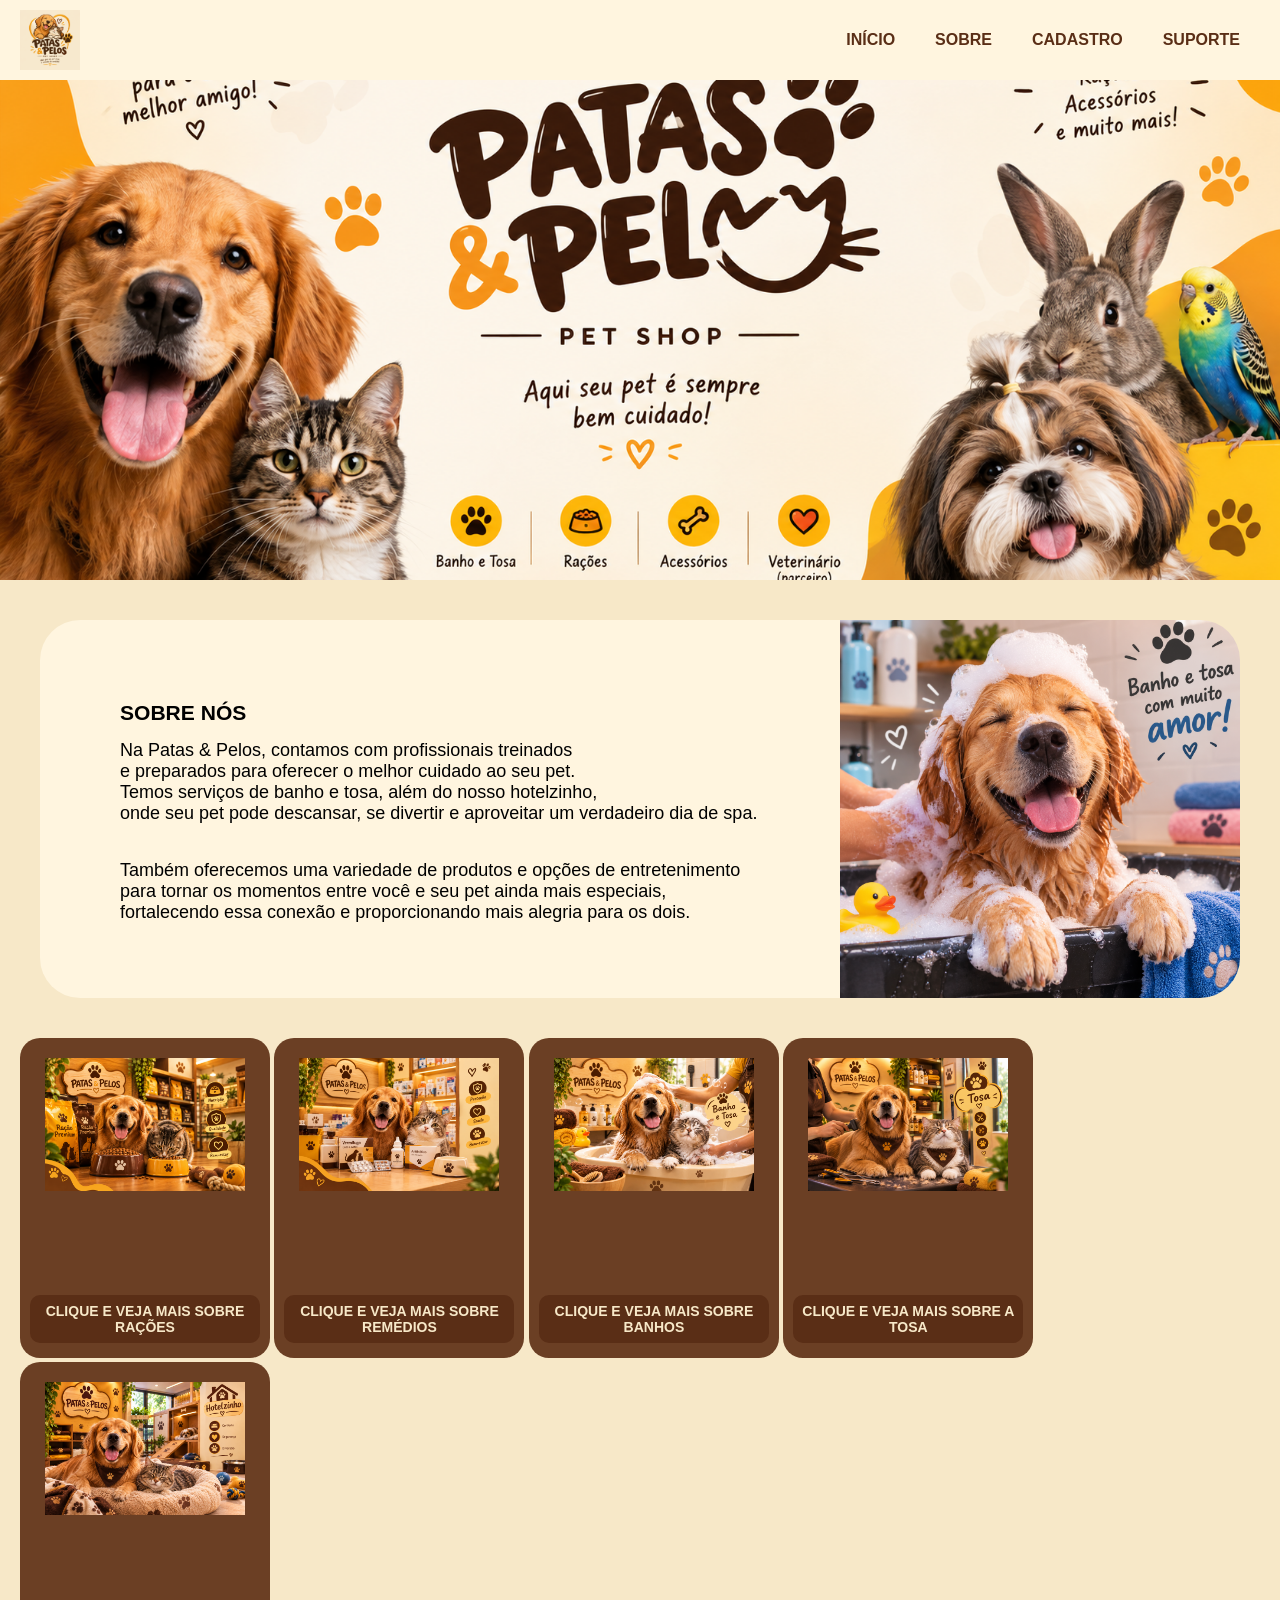
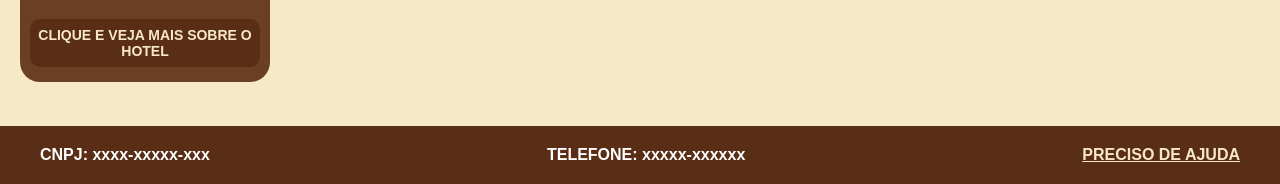
<file: INDEX.HTML>
<!DOCTYPE html>
<html lang="pt-BR">
<head>
    <meta charset="UTF-8">
    <meta name="viewport" content="width=device-width, initial-scale=1.0">
    <title>PATAS & PELOS</title>
    <link rel="stylesheet" href="style.css">
</head>
<body>

<nav class="nav">
    <img src="IMG/LOGO.png" alt="Logo Patas & Pelos" class="LOGO">
    <ul class="nav-list">
        <li><a href="#"><b>INÍCIO</b></a></li>
        <li><a href="#SOBRE"><b>SOBRE</b></a></li>
        <li><a href="cadastro.html"><b>CADASTRO</b></a></li> <!-- Novo item adicionado -->
        <li><a href="#SUPORTE"><b>SUPORTE</b></a></li>
    </ul>
</nav>

<div class="PRINCIPAL">
</div>

<div class="SOBRE" id="SOBRE">
    <br>
    <h3>SOBRE NÓS</h3>
    <p>Na Patas & Pelos, contamos com profissionais treinados<br>
         e preparados para oferecer o melhor cuidado ao seu pet. <br>
        Temos serviços de banho e tosa, além do nosso hotelzinho, <br>
         onde seu pet pode descansar, se divertir e aproveitar um verdadeiro dia de spa.<br>
    </p>
    <br>
    <p>
    Também oferecemos uma variedade de produtos e opções de entretenimento<br>
     para tornar os momentos entre você e seu pet ainda mais especiais, <br>
    fortalecendo essa conexão e proporcionando mais alegria para os dois.
    </p>
</div>

<section class="LINK">
<div>
    <a href="Rações.html"><button type="button" class="ração"><h6>CLIQUE E VEJA MAIS SOBRE RAÇÕES</h6></button></a>
    <a href="Remedios.html"><button type="button" class="REMEDIOS"><h6>CLIQUE E VEJA MAIS SOBRE REMÉDIOS</h6></button></a>
    <a href="Banhos.html"><button type="button" class="banho"><h6>CLIQUE E VEJA MAIS SOBRE BANHOS</h6></button></a>
    <a href="Tosa.html"><button type="button" class="tosa"><h6>CLIQUE E VEJA MAIS SOBRE A TOSA</h6></button></a>
    <a href="Hotel.html"><button type="button" class="HOTEL"><h6>CLIQUE E VEJA MAIS SOBRE O HOTEL</h6></button></a> 
</div>
</section>

<footer id="SUPORTE">
    <p class="CNPJ">CNPJ: xxxx-xxxxx-xxx</p>
    <b class="TELEFONE">TELEFONE: xxxxx-xxxxxx</b> 
    <a href="cvira.html"><b class="ajuda">PRECISO DE AJUDA</b></a>
</footer>

</body>
</html>
</file>
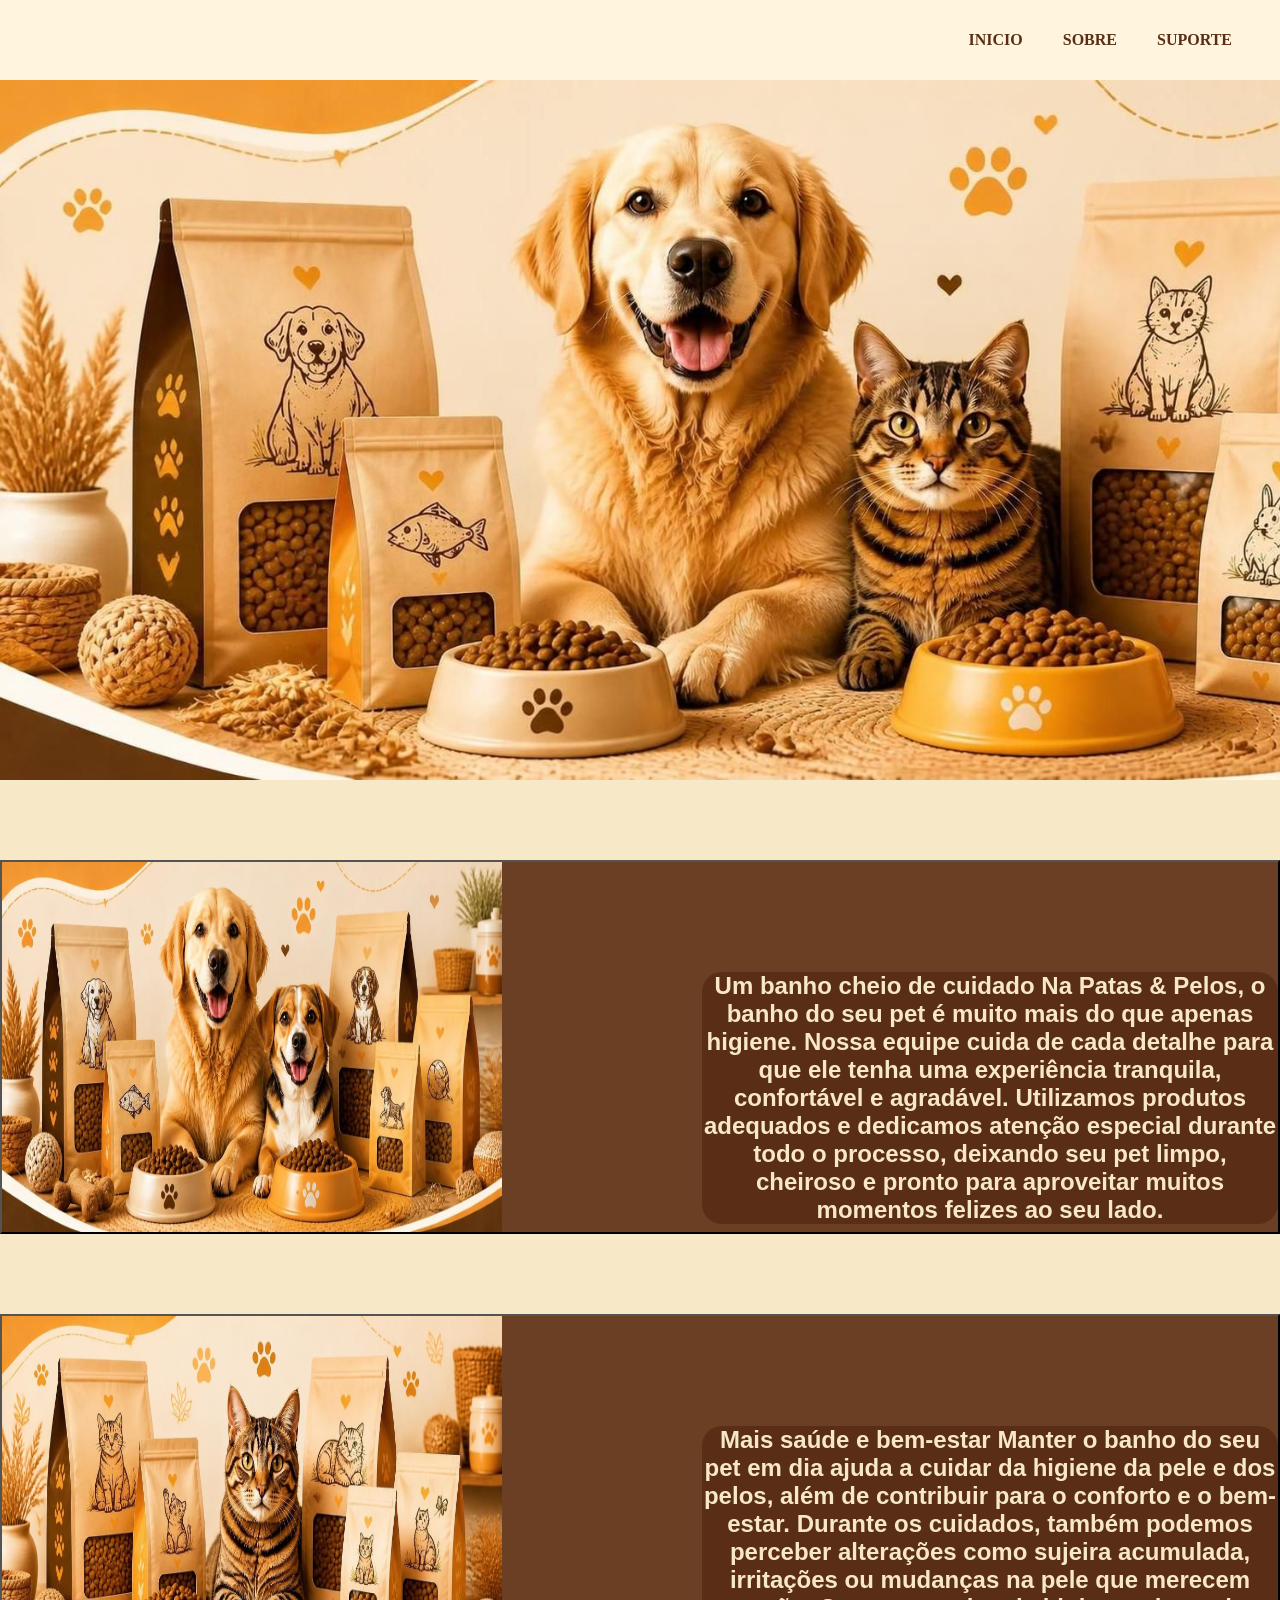
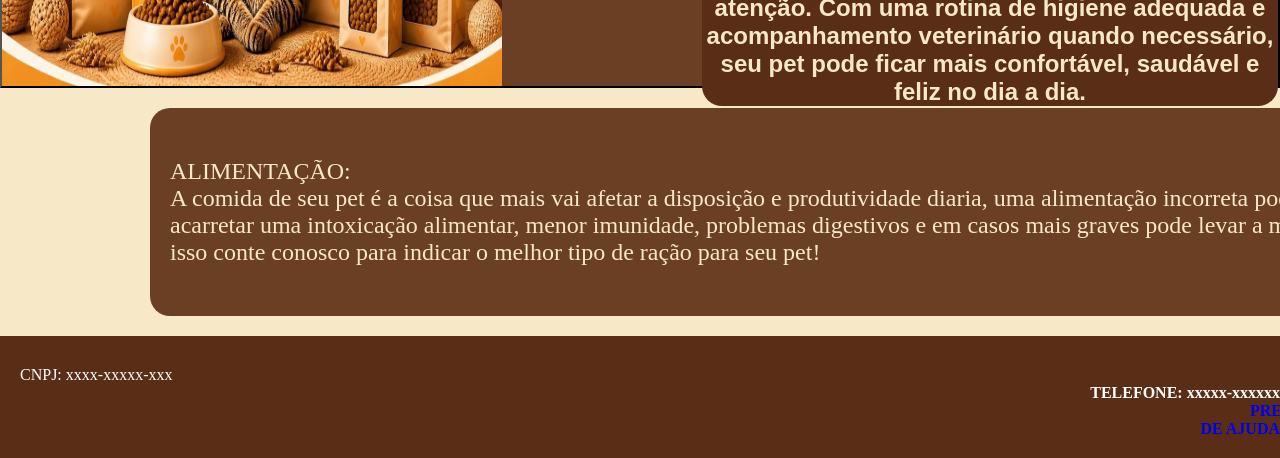
<file: Banhos.Html>
<!DOCTYPE html>
<html lang="en">
<head>
    <meta charset="UTF-8">
    <meta name="viewport" content="width=device-width, initial-scale=1.0">
    <title>PATAS & PELOS</title>
    <link rel="stylesheet" href="Banho.css">
</head>
<body>
<nav class="nav">
    <a href="http://127.0.0.1:5500/INDEX.HTML"><img src="IMG/LOGO.png" alt="" class="LOGO"></a>
    <ul class="nav-list">
        <a href="#" class="a">
            <li>
                <b>
                    INICIO
                </b>            
        </li>
    </a>
        <a href="#SOBRE" class="a">
            <li>
                <b>
            SOBRE
        </b> 
        </li>
    </a>
        <a href="#SUPORTE" class="a">
            <li>
                <b>
            SUPORTE
        </b> 
        </li>
    </a>
    </ul>
</nav>


    <div class="PRINCIPAL">

</div>
<section class="LINK">
<div>
    <a href="http://127.0.0.1:5500/C%C3%A3es.html"><button type="submit" class="ração"><h6>Um banho cheio de cuidado

        Na Patas & Pelos, o banho do seu pet é muito mais do que apenas higiene. Nossa equipe cuida de cada detalhe para que ele tenha uma experiência tranquila, confortável e agradável. Utilizamos produtos adequados e dedicamos atenção especial durante todo o processo, deixando seu pet limpo, cheiroso e pronto para aproveitar muitos momentos felizes ao seu lado.
        </h6></button></a>
    <a href="http://127.0.0.1:5500/gatos.html"><button type="submit" class="REMEDIOS"><h6>Mais saúde e bem-estar

        Manter o banho do seu pet em dia ajuda a cuidar da higiene da pele e dos pelos, além de contribuir para o conforto e o bem-estar. Durante os cuidados, também podemos perceber alterações como sujeira acumulada, irritações ou mudanças na pele que merecem atenção. Com uma rotina de higiene adequada e acompanhamento veterinário quando necessário, seu pet pode ficar mais confortável, saudável e feliz no dia a dia.
        </h6></button></a>
</div>

<section>
    <section class="comida">
        <div>
            ALIMENTAÇÃO: <br>
            A comida de seu pet é a coisa que mais vai afetar a disposição e produtividade diaria, uma alimentação incorreta pode acarretar uma intoxicação alimentar, menor imunidade, problemas digestivos e em casos mais graves pode levar a morte, por isso conte conosco para indicar o melhor tipo de ração para seu pet!
        </div>
</section>

<footer id="SUPORTE">
<P class="CNPJ">CNPJ:  xxxx-xxxxx-xxx</P>
<b class="TELEFONE">TELEFONE: xxxxx-xxxxxx</b> 
<a href="http://127.0.0.1:5500/c%20vira.html"><b class="ajuda">PRECISO DE AJUDA</b></a>
</footer>

</body>
</html>
</file>
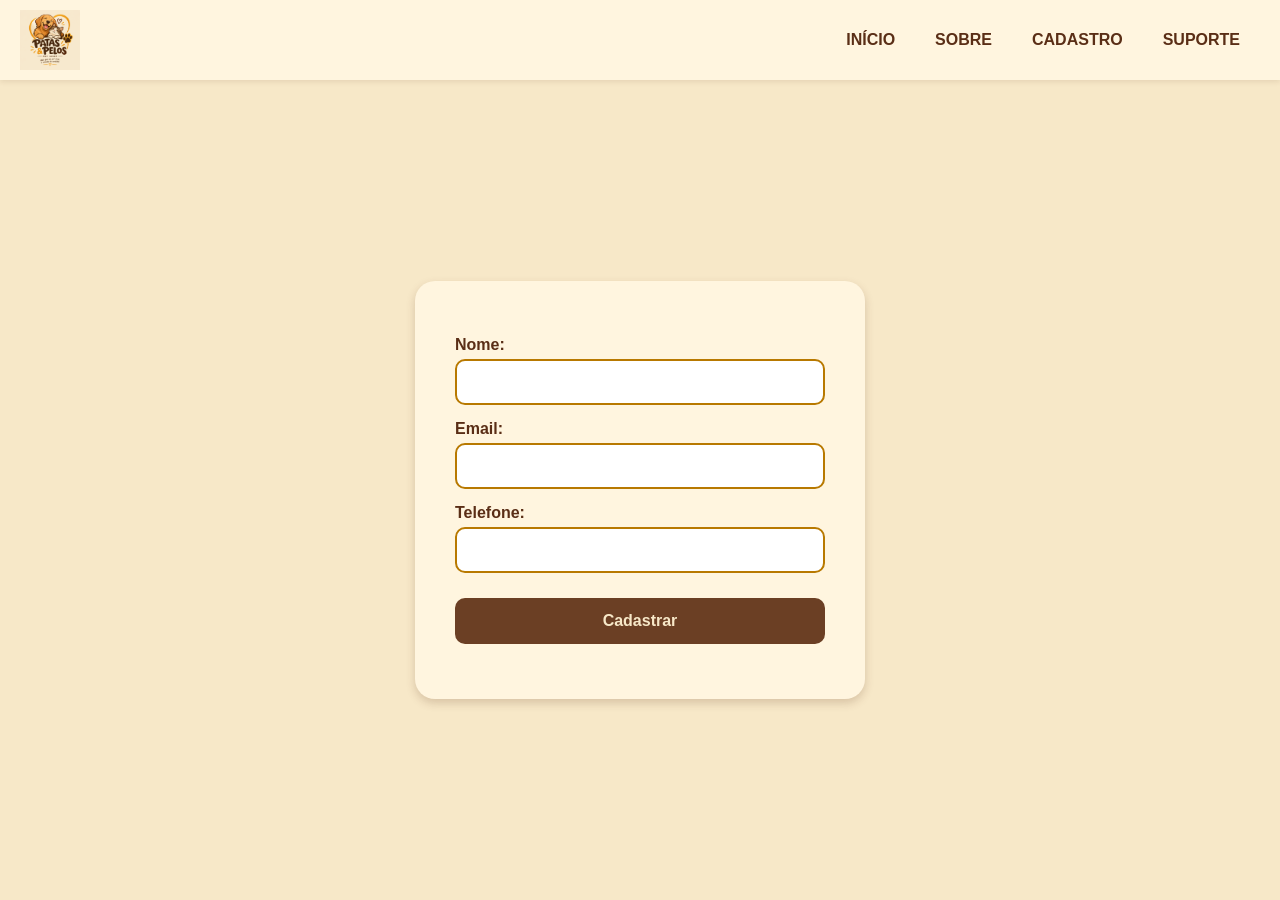
<file: cadastro.html>
<!DOCTYPE html>
<html lang="en">
<head>
    <meta charset="UTF-8">
    <meta name="viewport" content="width=device-width, initial-scale=1.0">
    <title>Cadastro</title>
    <link rel="stylesheet" href="cadastro.css">
</head>
<body>

    <!-- Menu de navegação adicionado -->
    <nav class="nav">
        <img src="IMG/LOGO.png" alt="Logo Patas & Pelos" class="LOGO">
        <ul class="nav-list">
            <li><a href="index.html"><b>INÍCIO</b></a></li>
            <li><a href="index.html#SOBRE"><b>SOBRE</b></a></li>
            <li><a href="cadastro.html"><b>CADASTRO</b></a></li>
            <li><a href="index.html#SUPORTE"><b>SUPORTE</b></a></li>
        </ul>
    </nav>

    <form id="formulario" action="cadastrar.php" method="post">
        
        <label for="nome">Nome:</label>
        <input type="text" id="nome" name="nome">
        <span id="erroNome" class="erro"></span>

        <label for="email">Email:</label>
        <input type="email" id="email" name="email">
        <span id="erroEmail" class="erro"></span>
        
        <label for="tel">Telefone:</label>
        <input type="tel" id="tel" name="tel">
        <span id="erroTel" class="erro"></span>

        <button type="submit">Cadastrar</button>    

        <p id="sucesso"></p>

    </form>

    <script src="java.js"></script>
</body>
</html>
</file>
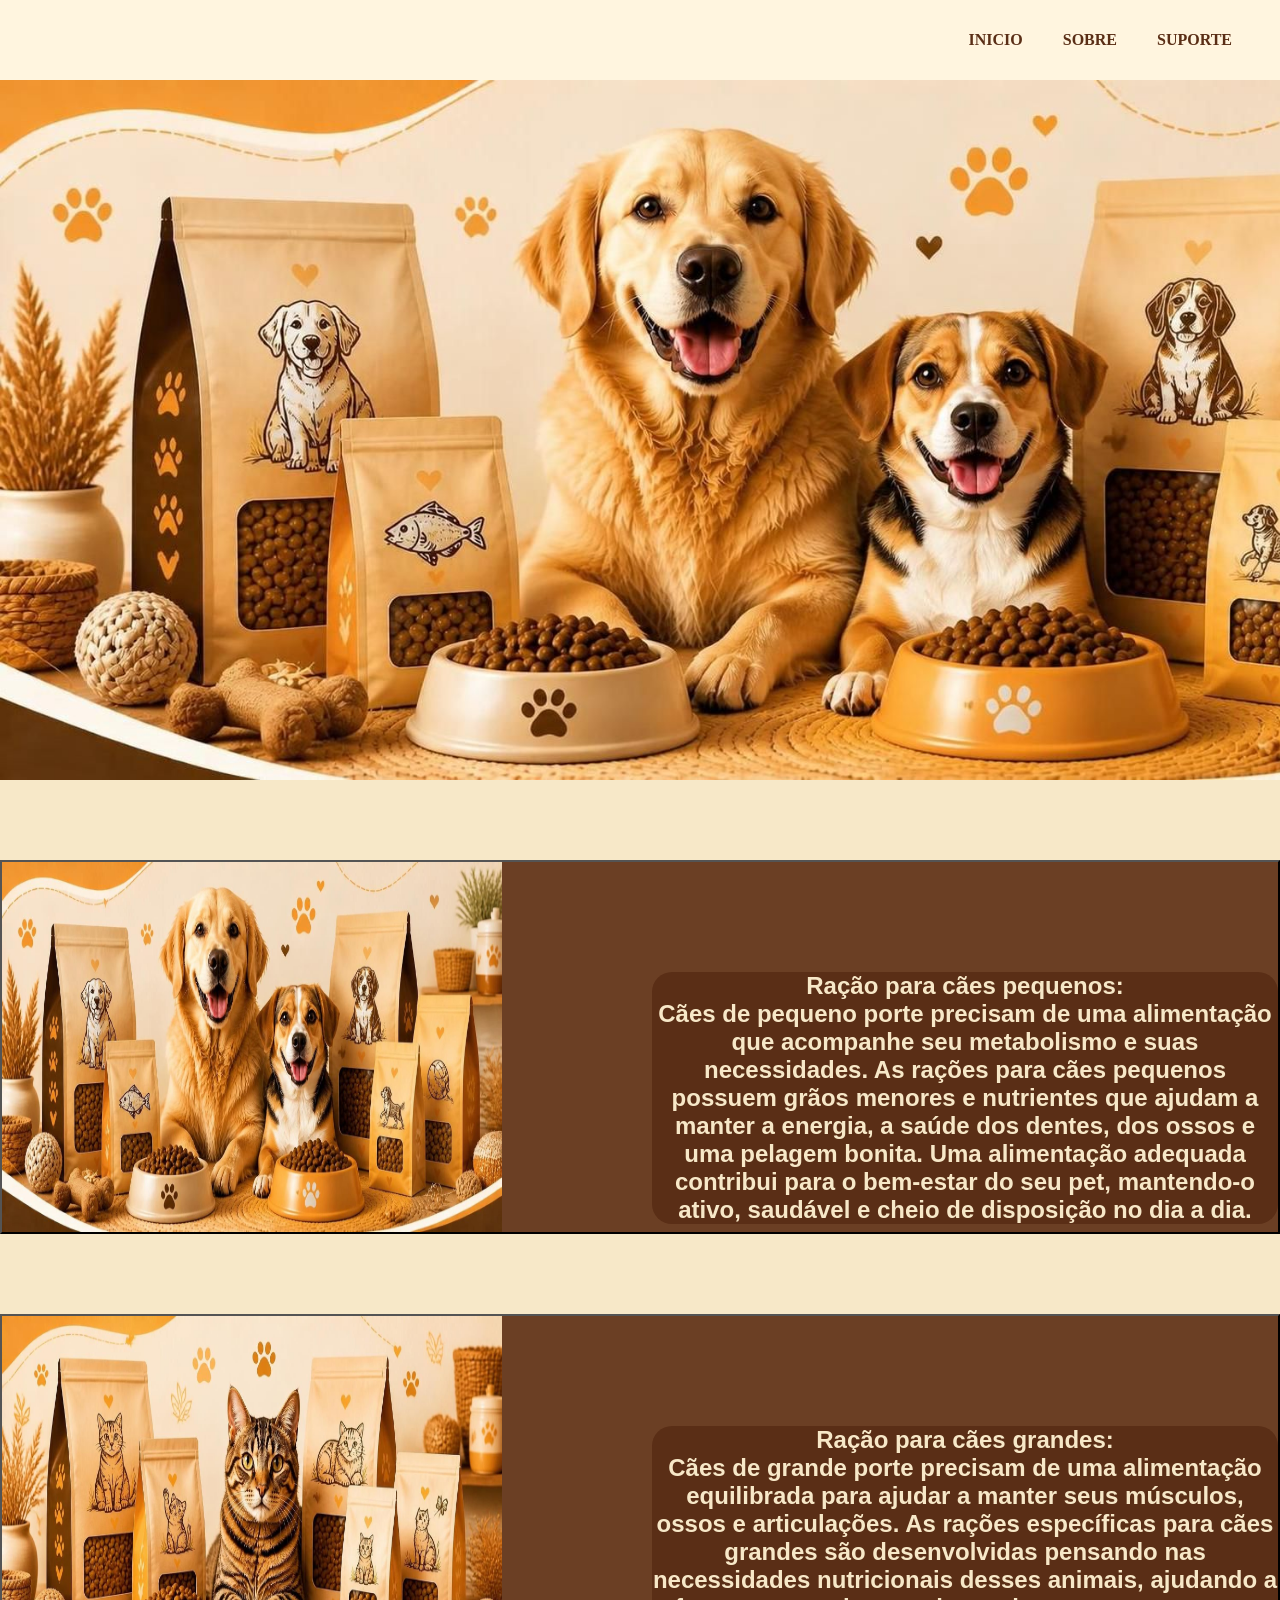
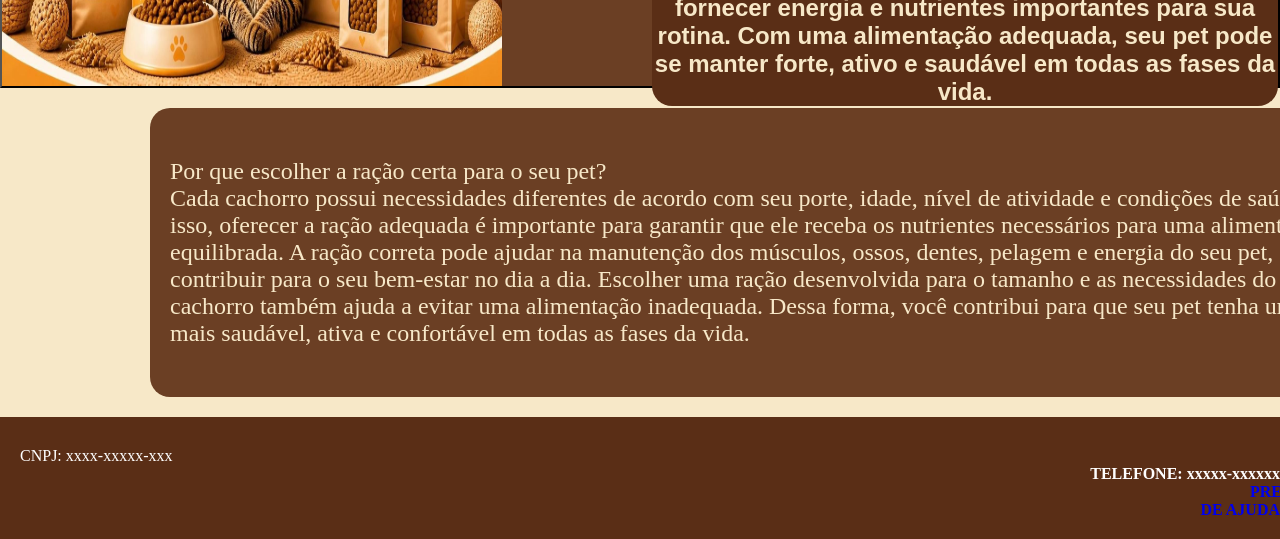
<file: Cães.html>
<!DOCTYPE html>
    <html lang="en">
    <head>
        <meta charset="UTF-8">
        <meta name="viewport" content="width=device-width, initial-scale=1.0">
        <title>PATAS & PELOS</title>
        <link rel="stylesheet" href="cãe.css">
    </head>
    <body>
    <nav class="nav">
        <a href="http://127.0.0.1:5500/INDEX.HTML"><img src="IMG/LOGO.png" alt="" class="LOGO"></a>
        <ul class="nav-list">
            <a href="#" class="a">
                <li>
                    <b>
                        INICIO
                    </b>            
            </li>
        </a>
            <a href="#SOBRE" class="a">
                <li>
                    <b>
                SOBRE
            </b> 
            </li>
        </a>
            <a href="#SUPORTE" class="a">
                <li>
                    <b>
                SUPORTE
            </b> 
            </li>
        </a>
        </ul>
    </nav>


        <div class="PRINCIPAL">

    </div>
    <section class="LINK">
    <div>
        <a href="http://127.0.0.1:5500/C%C3%A3es.html"><button type="submit" class="ração"><h6>
            Ração para cães pequenos: <br>
            Cães de pequeno porte precisam de uma alimentação que acompanhe seu metabolismo e suas necessidades. As rações para cães pequenos possuem grãos menores e nutrientes que ajudam a manter a energia, a saúde dos dentes, dos ossos e uma pelagem bonita. Uma alimentação adequada contribui para o bem-estar do seu pet, mantendo-o ativo, saudável e cheio de disposição no dia a dia.
            
            </h6></button></a>
        <a href="http://127.0.0.1:5500/gatos.html"><button type="submit" class="REMEDIOS"><h6>
            Ração para cães grandes: <br>
            Cães de grande porte precisam de uma alimentação equilibrada para ajudar a manter seus músculos, ossos e articulações. As rações específicas para cães grandes são desenvolvidas pensando nas necessidades nutricionais desses animais, ajudando a fornecer energia e nutrientes importantes para sua rotina. Com uma alimentação adequada, seu pet pode se manter forte, ativo e saudável em todas as fases da vida.
            
            </h6></button></a>
    </div>

    <section>
        <section class="comida">
            <div>
            Por que escolher a ração certa para o seu pet? <br>
                Cada cachorro possui necessidades diferentes de acordo com seu porte, idade, nível de atividade e condições de saúde. Por isso, oferecer a ração adequada é importante para garantir que ele receba os nutrientes necessários para uma alimentação equilibrada. A ração correta pode ajudar na manutenção dos músculos, ossos, dentes, pelagem e energia do seu pet, além de contribuir para o seu bem-estar no dia a dia.
                Escolher uma ração desenvolvida para o tamanho e as necessidades do seu cachorro também ajuda a evitar uma alimentação inadequada. Dessa forma, você contribui para que seu pet tenha uma rotina mais saudável, ativa e confortável em todas as fases da vida.
                </div>
    </section>

    <footer id="SUPORTE">
    <P class="CNPJ">CNPJ:  xxxx-xxxxx-xxx</P>
    <b class="TELEFONE">TELEFONE: xxxxx-xxxxxx</b> 
    <a href="http://127.0.0.1:5500/c%20vira.html"><b class="ajuda">PRECISO DE AJUDA</b></a>
    </footer>

    </body>
    </html>
</file>
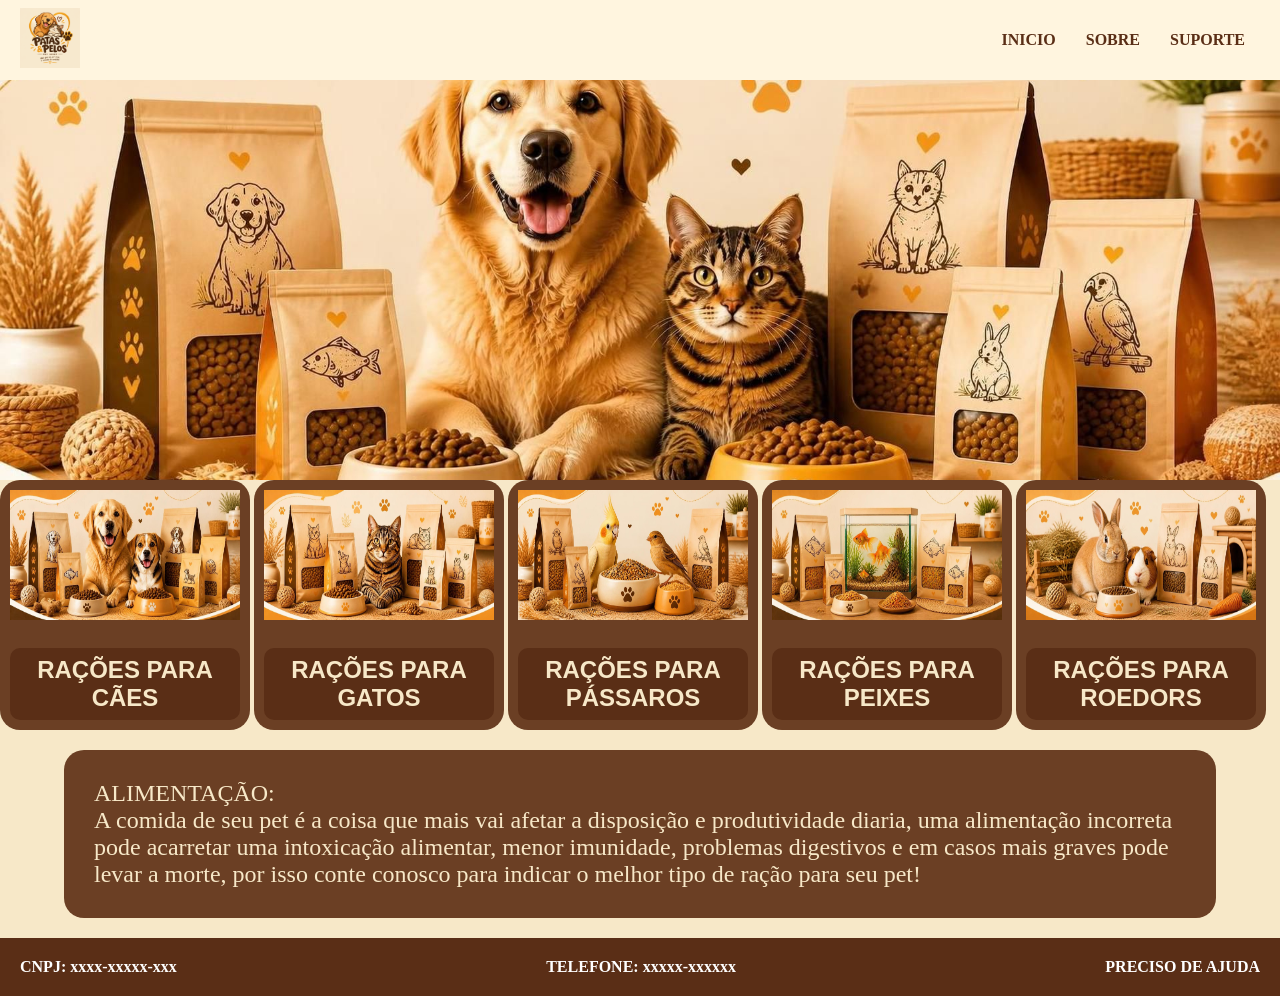
<file: Rações.html>
<!DOCTYPE html>
<html lang="en">
<head>
    <meta charset="UTF-8">
    <meta name="viewport" content="width=device-width, initial-scale=1.0">
    <title>PATAS & PELOS</title>
    <link rel="stylesheet" href="Ração.css">
</head>
<body>
<nav class="nav">
    <a href="http://127.0.0.1:5500/INDEX.HTML"><img src="IMG/LOGO.png" alt="" class="LOGO"></a>
    <ul class="nav-list">
        <a href="#" class="a">
            <li>
                <b>
                    INICIO
                </b>            
            </li>
        </a>
        <a href="#SOBRE" class="a">
            <li>
                <b>
            SOBRE
        </b> 
        </li>
    </a>
        <a href="#SUPORTE" class="a">
            <li>
                <b>
            SUPORTE
        </b> 
        </li>
    </a>
    </ul>
</nav>

<div class="PRINCIPAL"></div>

<section class="LINK">
<div>
    <a href="http://127.0.0.1:5500/C%C3%A3es.html"><button type="submit" class="ração"><h6>RAÇÕES PARA CÃES</h6></button></a>
    <a href="http://127.0.0.1:5500/gatos.html"><button type="submit" class="REMEDIOS"><h6>RAÇÕES PARA GATOS</h6></button></a>
    <a href="http://127.0.0.1:5500/passaros.html"><button type="submit" class="banho"><h6>RAÇÕES PARA PÁSSAROS</h6></button></a>
    <a href="http://127.0.0.1:5500/peixes.html"><button type="submit" class="tosa"><h6>RAÇÕES PARA PEIXES</h6></button></a>
    <a href="http://127.0.0.1:5500/roedores.html"><button type="submit" class="HOTEL"><h6>RAÇÕES PARA ROEDORS</h6></button></a> 
</div>
</section>

<section class="comida">
    <div>
        ALIMENTAÇÃO: <br>
        A comida de seu pet é a coisa que mais vai afetar a disposição e produtividade diaria, uma alimentação incorreta pode acarretar uma intoxicação alimentar, menor imunidade, problemas digestivos e em casos mais graves pode levar a morte, por isso conte conosco para indicar o melhor tipo de ração para seu pet!
    </div>
</section>

<footer id="SUPORTE">
<p class="CNPJ">CNPJ:  xxxx-xxxxx-xxx</p>
<b class="TELEFONE">TELEFONE: xxxxx-xxxxxx</b> 
<a href="http://127.0.0.1:5500/c%20vira.html"><b class="ajuda">PRECISO DE AJUDA</b></a>
</footer>

</body>
</html>
</file>
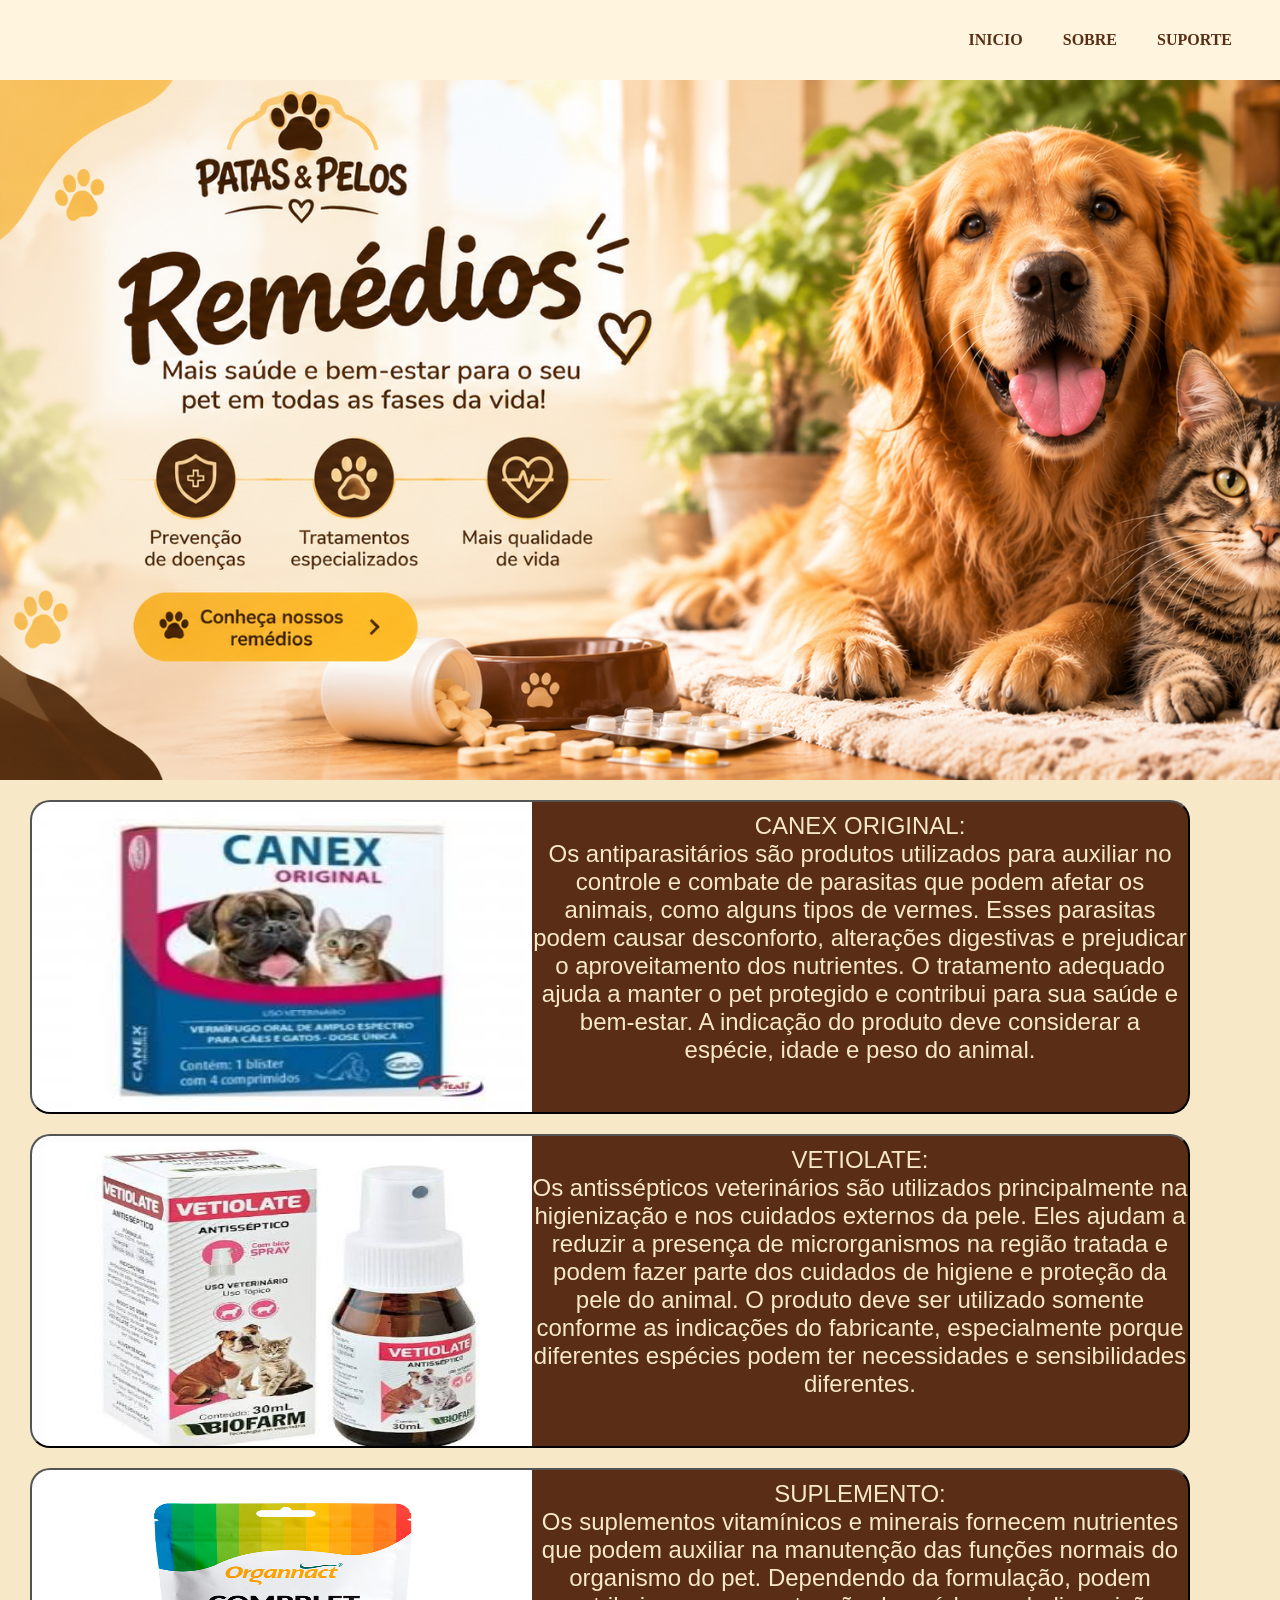
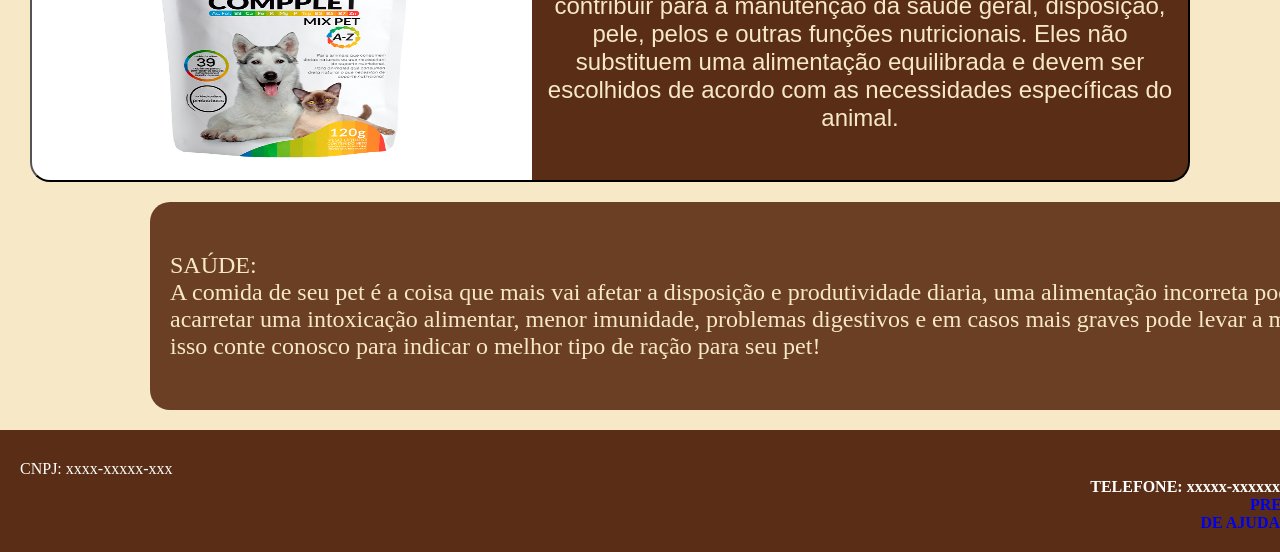
<file: Remedios.html>
<!DOCTYPE html>
<html lang="en">
<head>
    <meta charset="UTF-8">
    <meta name="viewport" content="width=device-width, initial-scale=1.0">
    <title>PATAS & PELOS</title>
    <link rel="stylesheet" href="Remedio.css">
</head>
<body>
<nav class="nav">
    <a href="http://127.0.0.1:5500/INDEX.HTML"><img src="IMG/LOGO.png" alt="" class="LOGO"></a>
    <ul class="nav-list">
        <a href="#" class="a">
            <li>
                <b>
                    INICIO
                </b>            
        </li>
    </a>
        <a href="#SOBRE" class="a">
            <li>
                <b>
            SOBRE
        </b> 
        </li>
    </a>
        <a href="#SUPORTE" class="a">
            <li>
                <b>
            SUPORTE
        </b> 
        </li>
    </a>
    </ul>
</nav>


    <div class="PRINCIPAL">

</div>
<section class="LINK">
<div>
    <a href="http://127.0.0.1:5500/C%C3%A3es.html"><button type="submit" class="ração" id="remedio"><p>CANEX ORIGINAL: <br> Os antiparasitários são produtos utilizados para auxiliar no controle e combate de parasitas que podem afetar os animais, como alguns tipos de vermes. Esses parasitas podem causar desconforto, alterações digestivas e prejudicar o aproveitamento dos nutrientes. O tratamento adequado ajuda a manter o pet protegido e contribui para sua saúde e bem-estar. A indicação do produto deve considerar a espécie, idade e peso do animal.</p></button></a>
    <a href="http://127.0.0.1:5500/gatos.html"><button type="submit" class="REMEDIOS" id="remedio"><p> VETIOLATE:<br>Os antissépticos veterinários são utilizados principalmente na higienização e nos cuidados externos da pele. Eles ajudam a reduzir a presença de microrganismos na região tratada e podem fazer parte dos cuidados de higiene e proteção da pele do animal. O produto deve ser utilizado somente conforme as indicações do fabricante, especialmente porque diferentes espécies podem ter necessidades e sensibilidades diferentes.</p></button></a>
    <a href="http://127.0.0.1:5500/passaros.html"><button type="submit" class="banho" id="remedio"><p>SUPLEMENTO: <br>Os suplementos vitamínicos e minerais fornecem nutrientes que podem auxiliar na manutenção das funções normais do organismo do pet. Dependendo da formulação, podem contribuir para a manutenção da saúde geral, disposição, pele, pelos e outras funções nutricionais. Eles não substituem uma alimentação equilibrada e devem ser escolhidos de acordo com as necessidades específicas do animal.</p></button></a>
</div>

<section>
    <section class="comida">
        <div>
            SAÚDE: <br>
            A comida de seu pet é a coisa que mais vai afetar a disposição e produtividade diaria, uma alimentação incorreta pode acarretar uma intoxicação alimentar, menor imunidade, problemas digestivos e em casos mais graves pode levar a morte, por isso conte conosco para indicar o melhor tipo de ração para seu pet!
        </div>
</section>

<footer id="SUPORTE">
<P class="CNPJ">CNPJ:  xxxx-xxxxx-xxx</P>
<b class="TELEFONE">TELEFONE: xxxxx-xxxxxx</b> 
<a href="http://127.0.0.1:5500/c%20vira.html"><b class="ajuda">PRECISO DE AJUDA</b></a>
</footer>

</body>
</html>
</file>
<file: style.css>
* {
    margin: 0;
    padding: 0;
    box-sizing: border-box;
}

body {
    background-color: #F7E8C8;
    font-family: Arial, sans-serif;
}

/* NAVBAR */
.nav {
    background-color: #FFF5DF;
    height: 80px;
    width: 100%;
    display: flex;
    justify-content: space-between; /* Melhora a distribuição da logo e dos links */
    align-items: center;
    position: fixed;
    top: 0;
    z-index: 9;
    padding: 0 20px;
}

.LOGO {
    max-height: 60px; /* Garante que a logo não estoure a altura da nav */
}

.nav-list {
    display: flex;
    align-items: center;
    list-style: none;
}

.nav-list a {
    text-decoration: none;
    color: #5A2E16;
    padding: 10px 20px;
}

.nav-list a:hover {
    color: #C96A16;
    border: solid 2px #B87900;
    border-radius: 20px;
}

/* PRINCIPAL / BANNER */
.PRINCIPAL {
    margin-top: 80px;
    height: 500px;
    background-image: url('IMG/PATAS & PELOS INDEX.png');
    background-size: cover;
    background-position: center;
    background-repeat: no-repeat;
}

/* SOBRE NÓS */
.SOBRE {
    margin: 40px;
    background-color: #FFF5DF;
    font-size: large;
    background-image: url('IMG/banho do dog.png');
    border-radius: 40px;
    background-position: right center;
    background-size: 400px;
    background-repeat: no-repeat;
    padding: 60px;
}

.SOBRE h3, .SOBRE p {
    margin-left: 20px;
    margin-bottom: 15px;
}

/* SEÇÃO DE LINKS / CARDS DE SERVIÇOS */
.LINK {
    display: flex;
    flex-wrap: wrap;
    justify-content: center;
    gap: 20px;
    margin: 40px 20px;
}

/* Estilo unificado para os botões/cards */
.ração, .REMEDIOS, .banho, .tosa, .HOTEL {
    width: 250px;
    height: 320px;
    background-color: #6B3F24;
    border: none;
    border-radius: 20px;
    background-repeat: no-repeat;
    background-size: 200px;
    background-position: center 20px;
    cursor: pointer;
    position: relative;
    transition: transform 0.2s;
}

.ração:hover, .REMEDIOS:hover, .banho:hover, .tosa:hover, .HOTEL:hover {
    transform: scale(1.03);
}

/* Imagens de fundo específicas para cada card */
.ração { background-image: url('IMG/RAÇÃO.png'); }
.REMEDIOS { background-image: url('IMG/REMEDIOS.png'); }
.banho { background-image: url('IMG/BANHO.png'); }
.tosa { background-image: url('IMG/TOSA.png'); }
.HOTEL { background-image: url('IMG/HOTEL.png'); }

/* Textos dentro dos botões */
.ração h6, .REMEDIOS h6, .banho h6, .tosa h6, .HOTEL h6, h6 {
    position: absolute;
    bottom: 15px;
    left: 10px;
    right: 10px;
    font-size: 14px;
    color: #F7E8C8;
    background-color: #5A2E16;
    border-radius: 10px;
    padding: 8px;
    text-align: center;
}

/* FOOTER */
footer {
    background-color: #5A2E16;
    color: #ffffff;
    padding: 20px 40px;
    display: flex;
    justify-content: space-between;
    align-items: center;
    flex-wrap: wrap;
    gap: 15px;
}

.TELEFONE, .CNPJ {
    margin: 0;
    text-align: left;
}

.CNPJ {
    font-weight: bold; /* Corrigido de font-style para font-weight */
}

.ajuda {
    color: #F7E8C8;
    text-decoration: underline;
}

a {
    text-decoration: none;
}

/* RESPONSIVIDADE BÁSICA */
@media (max-width: 768px) {
    .SOBRE {
        background-image: none; /* Remove a imagem de fundo em telas menores para não sobrepor o texto */
        padding: 20px;
    }
    
    footer {
        flex-direction: column;
        text-align: center;
    }
}
</file>
<file: Banho.css>
*{
    margin: 0;
    padding: 0;
}

body{
    background-color: #F7E8C8;
}

.nav {
    background-color: #FFF5DF;
    height: 80px;
    width: 100%;
    display: flex;
    justify-content: flex-end;
    position: fixed;
    top: 0;
    z-index: 9;}

    .nav-list{
        display: flex;
        align-items: center;
        list-style: none;
        margin-right: 28px;
    }

    .a{
        text-decoration: none;
        color: #5A2E16;
        padding: 20px;
    }

    .a:hover{
        color: #C96A16;
        border: solid #B87900;
        border-radius: 200px;
    }

.PRINCIPAL{
    margin-top: 80px;
    padding: 350px;
    background-image: url(IMG/Rações_principal.jpg);
    background-size: 1640px 700px;
    background-repeat: no-repeat;
}

.PRINCIPAL button:hover{
    color: #000000;
}

.LOGO{
    background-repeat: no-repeat;
    margin-right: 1210px;
    justify-content:flex-start;
    height: 80px;
    width: 80px;
}

.link{
margin-left: 40px;
}

.ração{
    margin-top: 80px;
    height: 250px;
    background-color: #6B3F24;   
    padding-top: 10px;
    padding-bottom: 360px;
    background-image: url(IMG/Ração\ para\ cães.jpg);
    background-repeat: no-repeat;
    background-size: 500px 370px;
    margin-bottom: 80px;
    flex: 1;
    display: flex;
}

.REMEDIOS{
    height: 250px;
    background-color:#6B3F24;   
    padding-top: 10px;
    padding-bottom: 360px;
    background-image: url(IMG/Ração\ para\ gatos.jpg);
    background-repeat: no-repeat;
    background-size: 500px 370px;
    flex: 1;
    display: flex;
}

h6{
    margin-top: 100px;
    margin-left: 700px;
    font-size: x-large;
    color: #F7E8C8;
    background-color:#5A2E16;
    border-radius: 20px;
}

footer{
    background-color: #5A2E16;
    color:#ffffff;
    padding-bottom: 20px;
    padding-top: 10px;
    text-align: end;
}

.TELEFONE {
    margin-left: 20px;
    text-align: start;
}

.CNPJ{
    margin-left: 20px;
    margin-top: 20px;
    text-align: start;
    font-style: bold;
}

.ajuda{
    margin-left: 1250px;
}

a {
    text-decoration: none;
}

.comida {
    font-size: x-large;
    color: #F7E8C8;;
    margin-top: 20px;
    margin-left: 150px;
    width: 1200px;
    background-color: #6B3F24;
    padding-left: 20px;
    padding-right: 20px;    
    padding-top: 50px;
    padding-bottom: 50px;
    border-radius: 20px;
    background-repeat: no-repeat;
    background-size: 100px 130px;
    margin-bottom: 20px;
}
</file>
<file: cadastro.css>
* {
    margin: 0;
    padding: 0;
    box-sizing: border-box;
}

body {
    background-color: #F7E8C8;
    font-family: Arial, sans-serif;
    min-height: 100vh;
    display: flex;
    justify-content: center;
    align-items: center;
    padding-top: 80px;
}

#formulario {
    background-color: #FFF5DF;
    padding: 40px;
    border-radius: 20px;
    box-shadow: 0px 4px 10px rgba(90, 46, 22, 0.2);
    width: 100%;
    max-width: 450px;
    margin: 20px;
}

label {
    display: block;
    margin-top: 15px;
    margin-bottom: 5px;
    color: #5A2E16;
    font-weight: bold;
}

input {
    width: 100%;
    padding: 12px;
    box-sizing: border-box;
    border: 2px solid #B87900;
    border-radius: 10px;
    background-color: #ffffff;
    font-size: 16px;
    color: #5A2E16;
    outline: none;
}

input:focus {
    border-color: #C96A16;
}

.erro {
    display: block;
    color: #d9534f;
    font-size: 14px;
    margin-top: 5px;
}

.campo-invalido {
    border: 2px solid #d9534f !important;
}

button {
    width: 100%;
    margin-top: 20px;
    padding: 14px;
    background-color: #6B3F24;
    color: #F7E8C8;
    border: none;
    font-size: 16px;
    font-weight: bold;
    border-radius: 10px;
    cursor: pointer;
    transition: background-color 0.2s, transform 0.1s;
}

button:hover {
    background-color: #5A2E16;
    color: #ffffff;
    transform: scale(1.02);
}

#sucesso {
    text-align: center;
    color: #2e7d32;
    font-weight: bold;
    margin-top: 15px;
    font-size: 16px;
}

.nav {
    background-color: #FFF5DF;
    height: 80px;
    width: 100%;
    display: flex;
    justify-content: space-between;
    align-items: center;
    position: fixed;
    top: 0;
    left: 0;
    z-index: 9;
    padding: 0 20px;
    box-shadow: 0px 2px 5px rgba(90, 46, 22, 0.1);
}

.LOGO {
    max-height: 60px;
}

.nav-list {
    display: flex;
    align-items: center;
    list-style: none;
}

.nav-list a {
    text-decoration: none;
    color: #5A2E16;
    padding: 10px 20px;
}

.nav-list a:hover {
    color: #C96A16;
    border: solid 2px #B87900;
    border-radius: 20px;
}
</file>
<file: cãe.css>
*{
    margin: 0;
    padding: 0;
}

body{
    background-color: #F7E8C8;
}

.nav {
    background-color: #FFF5DF;
    height: 80px;
    width: 100%;
    display: flex;
    justify-content: flex-end;
    position: fixed;
    top: 0;
    z-index: 9;}

    .nav-list{
        display: flex;
        align-items: center;
        list-style: none;
        margin-right: 28px;
    }

    .a{
        text-decoration: none;
        color: #5A2E16;
        padding: 20px;
    }

    .a:hover{
        color: #C96A16;
        border: solid #B87900;
        border-radius: 200px;
    }

.PRINCIPAL{
    margin-top: 80px;
    padding: 350px;
    background-image: url(IMG/Ração\ para\ cães.jpg);
    background-size: 1640px 700px;
    background-repeat: no-repeat;
}

.PRINCIPAL button:hover{
    color: #000000;
}

.LOGO{
    background-repeat: no-repeat;
    margin-right: 1210px;
    justify-content:flex-start;
    height: 80px;
    width: 80px;
}

.link{
margin-left: 40px;
}

.ração{
    margin-top: 80px;
    height: 250px;
    background-color: #6B3F24;   
    padding-top: 10px;
    padding-bottom: 360px;
    background-image: url(IMG/Ração\ para\ cães.jpg);
    background-repeat: no-repeat;
    background-size: 500px 370px;
    margin-bottom: 80px;
    flex: 1;
    display: flex;
}

.REMEDIOS{
    height: 250px;
    background-color:#6B3F24;   
    padding-top: 10px;
    padding-bottom: 360px;
    background-image: url(IMG/Ração\ para\ gatos.jpg);
    background-repeat: no-repeat;
    background-size: 500px 370px;
    flex: 1;
    display: flex;
}

h6{
    margin-top: 100px;
    margin-left: 650px;
    font-size: x-large;
    color: #F7E8C8;
    background-color:#5A2E16;
    border-radius: 20px;
}

footer{
    background-color: #5A2E16;
    color:#ffffff;
    padding-bottom: 20px;
    padding-top: 10px;
    text-align: end;
}

.TELEFONE {
    margin-left: 20px;
    text-align: start;
}

.CNPJ{
    margin-left: 20px;
    margin-top: 20px;
    text-align: start;
    font-style: bold;
}

.ajuda{
    margin-left: 1250px;
}

a {
    text-decoration: none;
}

.comida {
    font-size: x-large;
    color: #F7E8C8;;
    margin-top: 20px;
    margin-left: 150px;
    width: 1200px;
    background-color: #6B3F24;
    padding-left: 20px;
    padding-right: 20px;    
    padding-top: 50px;
    padding-bottom: 50px;
    border-radius: 20px;
    background-repeat: no-repeat;
    background-size: 100px 130px;
    margin-bottom: 20px;
}
</file>
<file: Ração.css>
* {
    margin: 0;
    padding: 0;
    box-sizing: border-box;
}

body {
    background-color: #F7E8C8;
}

/* NAVBAR */
.nav {
    background-color: #FFF5DF;
    height: 80px;
    width: 100%;
    display: flex;
    justify-content: space-between;
    align-items: center;
    position: fixed;
    top: 0;
    z-index: 9;
    padding: 0 20px;
}

.LOGO {
    height: 60px;
    width: 60px;
    object-fit: contain;
    margin-right: 0; /* Remove a margem fixa que quebrava em telas menores */
}

.nav-list {
    display: flex;
    align-items: center;
    list-style: none;
    margin-right: 0;
}

.a {
    text-decoration: none;
    color: #5A2E16;
    padding: 10px 15px;
}

.a:hover {
    color: #C96A16;
    border: solid #B87900;
    border-radius: 200px;
}

/* BANNER PRINCIPAL */
.PRINCIPAL {
    margin-top: 80px;
    height: 400px;
    background-image: url('IMG/Rações_principal.jpg');
    background-size: cover;
    background-position: center;
    background-repeat: no-repeat;
}

/* SEÇÃO DOS BOTÕES/CARDS */
.link {
    margin: 20px auto;
    max-width: 1300px;
    padding: 0 20px;
}

.link div {
    display: flex;
    flex-wrap: wrap;
    justify-content: center;
    gap: 20px;
}

.ração, .REMEDIOS, .banho, .tosa, .HOTEL {
    width: 250px;
    height: 250px;
    background-color: #6B3F24;
    padding: 10px;
    border-radius: 20px;
    background-repeat: no-repeat;
    background-size: 230px 130px;
    background-position: top 10px center;
    border: none;
    cursor: pointer;
    position: relative;
    margin: 0 !important; /* Reseta as margens fixas antigas */
}

.ração { background-image: url('IMG/Ração\ para\ cães.jpg'); }
.REMEDIOS { background-image: url('IMG/Ração\ para\ gatos.jpg'); }
.banho { background-image: url('IMG/Ração\ para\ passaros.jpg'); }
.tosa { background-image: url('IMG/Ração\ para\ raçaõ\ para\ peixes.jpg'); }
.HOTEL { background-image: url('IMG/Ração\ para\ roedores.jpg'); }

h6 {
    position: absolute;
    bottom: 10px;
    left: 10px;
    right: 10px;
    margin-top: 0;
    font-size: x-large;
    color: #F7E8C8;
    background-color: #5A2E16;
    border-radius: 10px;
    padding: 8px 0;
}

/* CAIXA DE TEXTO / ALIMENTAÇÃO */
.comida {
    font-size: x-large;
    color: #F7E8C8;
    margin: 20px auto;
    width: 90%;
    max-width: 1200px;
    background-color: #6B3F24;
    padding: 30px;
    border-radius: 20px;
    background-repeat: no-repeat;
    background-size: 100px 130px;
}

/* FOOTER */
footer {
    background-color: #5A2E16;
    color: #ffffff;
    padding: 20px;
    display: flex;
    justify-content: space-between;
    align-items: center;
    flex-wrap: wrap;
    gap: 15px;
}

.TELEFONE {
    margin-left: 0;
    text-align: start;
}

.CNPJ {
    margin-left: 0;
    margin-top: 0;
    text-align: start;
    font-weight: bold;
}

.ajuda {
    margin-left: 0;
    color: #ffffff;
}

a {
    text-decoration: none;
}

/* MEDIA QUERIES (Ajustes para dispositivos móveis) */
@media (max-width: 768px) {
    .nav {
        height: auto;
        flex-direction: column;
        padding: 10px;
    }

    .PRINCIPAL {
        margin-top: 130px;
        height: 250px;
    }

    footer {
        flex-direction: column;
        text-align: center;
    }
}
</file>
<file: Remedio.css>
*{
    margin: 0;
    padding: 0;
}

body{
    background-color: #F7E8C8;
}

.nav {
    background-color: #FFF5DF;
    height: 80px;
    width: 100%;
    display: flex;
    justify-content: flex-end;
    position: fixed;
    top: 0;
    z-index: 9;}

    .nav-list{
        display: flex;
        align-items: center;
        list-style: none;
        margin-right: 28px;
    }

    .a{
        text-decoration: none;
        color: #5A2E16;
        padding: 20px;
    }

    .a:hover{
        color: #C96A16;
        border: solid #B87900;
        border-radius: 200px;
    }

.PRINCIPAL{
    margin-top: 80px;
    padding: 350px;
    background-image: url(IMG/inicioremedios.png);
    background-size: 1640px 700px;
    background-repeat: no-repeat;
}

.PRINCIPAL button:hover{
    color: #000000;
}

.LOGO{
    background-repeat: no-repeat;
    margin-right: 1210px;
    justify-content:flex-start;
    height: 80px;
    width: 80px;
}

.link{
margin-left: 40px;
}

.ração{

    margin-left: 30px;
    height: 250px;
    background-color: #6B3F24;
    margin-right: 90px;
    padding-top: 10px;
    padding-bottom: 300px;
    border-radius: 20px;
    background-image: url(IMG/REMEDIO\ PARA\ pet.jpg);
    background-repeat: no-repeat;
    background-size: 500px 320px;
    margin-bottom: 10px;
    
}

.REMEDIOS{
    margin-left: 30px;
    height: 250px;
    background-color: #6B3F24;
    margin-right: 90px;
    padding-top: 10px;
    padding-bottom: 300px;
    border-radius: 20px;
    background-image: url(IMG/remedio\ para\ pets.jpg);
    background-repeat: no-repeat;
    background-size: 500px 320px;
    margin-bottom: 10px;
}

.banho{
    margin-left: 30px;
    height: 250px;
    background-color: #6B3F24;
    margin-right: 90px;
    padding-top: 10px;
    padding-bottom: 300px;
    border-radius: 20px;
    background-image: url(IMG/suplemento\ para\ pets.jpg);
    background-repeat: no-repeat;
    background-size: 500px 320px;
    margin-bottom: 20px;
}

h6{
    margin-top: 200px;
    font-size: x-large;
    color: #F7E8C8;
    background-color:#5A2E16;
    border-radius: 20px;
}

footer{
    background-color: #5A2E16;
    color:#ffffff;
    padding-bottom: 20px;
    padding-top: 10px;
    text-align: end;
}

.TELEFONE {
    margin-left: 20px;
    text-align: start;
}

.CNPJ{
    margin-left: 20px;
    margin-top: 20px;
    text-align: start;
    font-style: bold;
}

.ajuda{
    margin-left: 1250px;
}

a {
    text-decoration: none;
}

.comida {
    font-size: x-large;
    color: #F7E8C8;;
    margin-top: 20px;
    margin-left: 150px;
    width: 1200px;
    background-color: #6B3F24;
    padding-left: 20px;
    padding-right: 20px;    
    padding-top: 50px;
    padding-bottom: 50px;
    border-radius: 20px;
    background-repeat: no-repeat;
    background-size: 100px 130px;
    margin-bottom: 20px;
}

#remedio {
    margin-top: 20px;
    font-size: x-large;
    color: #F7E8C8;
    background-color:#5A2E16;
    border-radius: 20px;
    flex: 1;
    display: flex;
}

p{
 margin-left: 500px;
}
</file>
